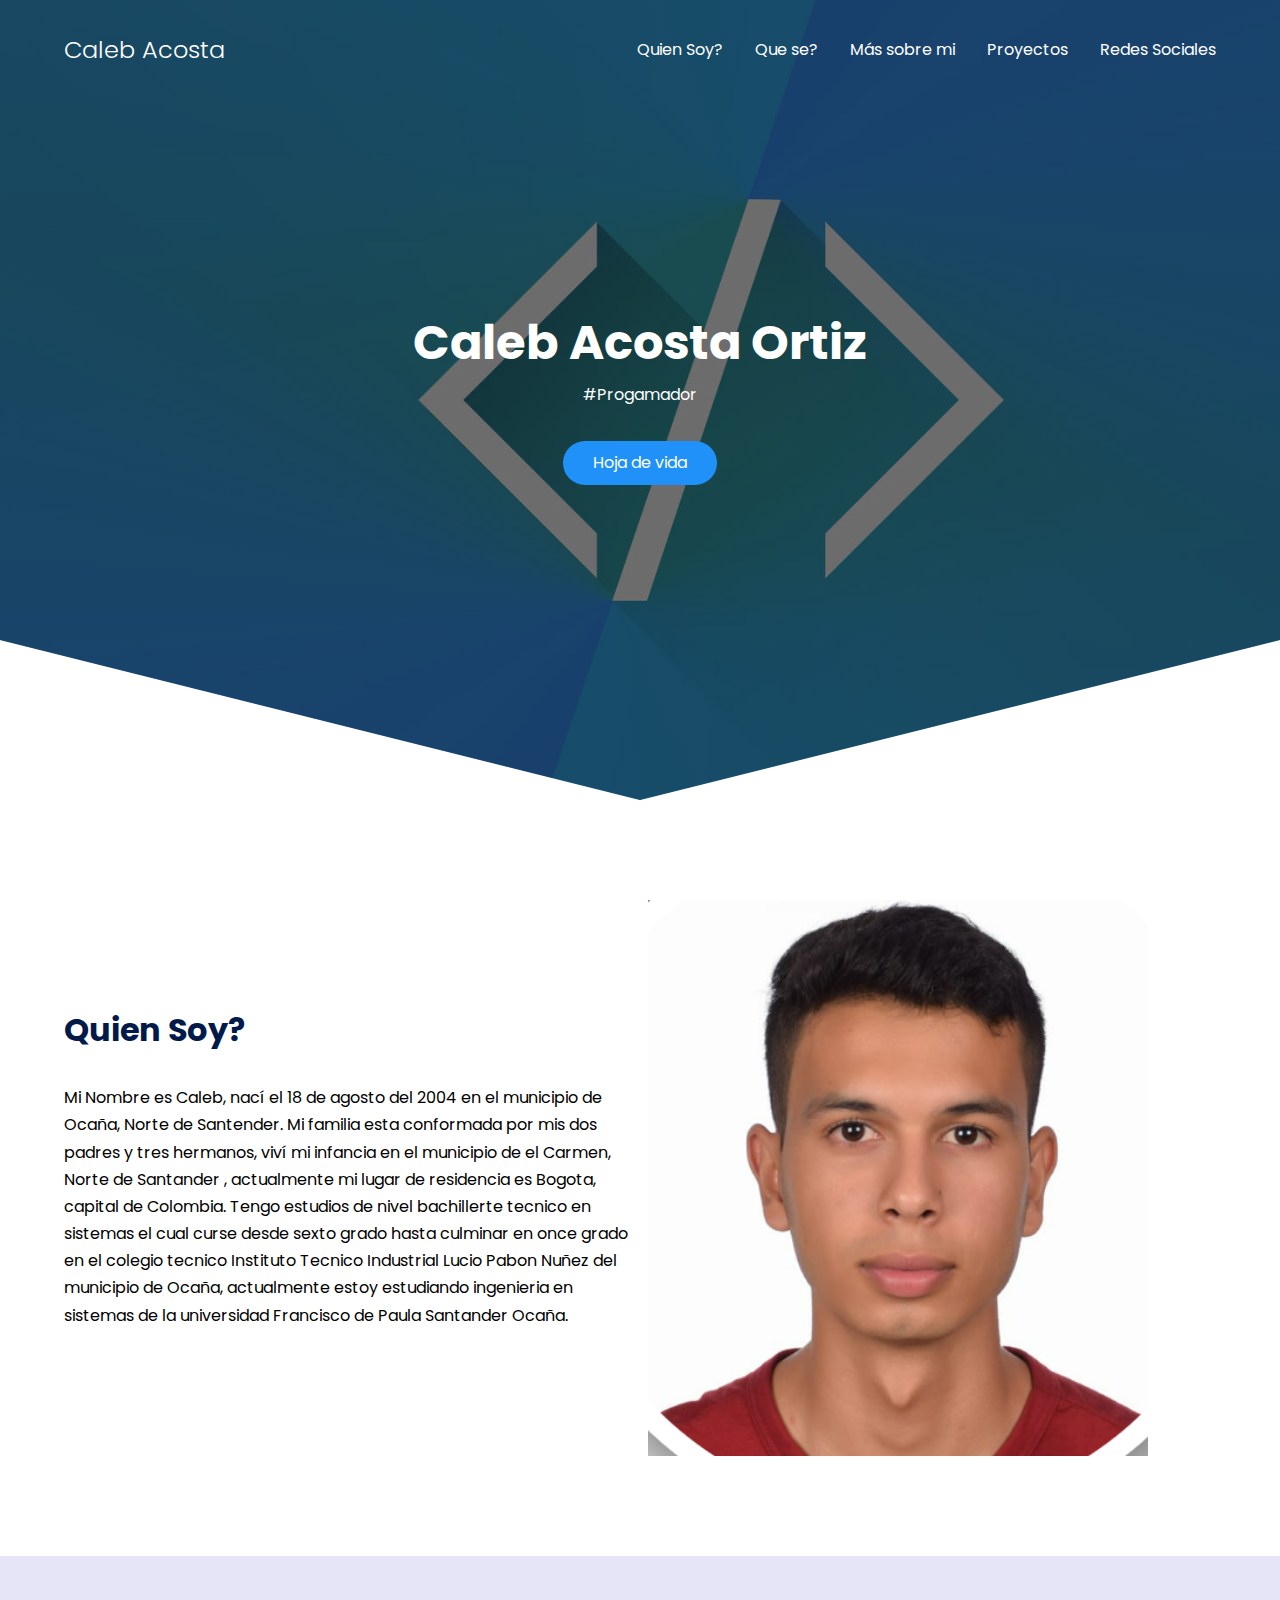
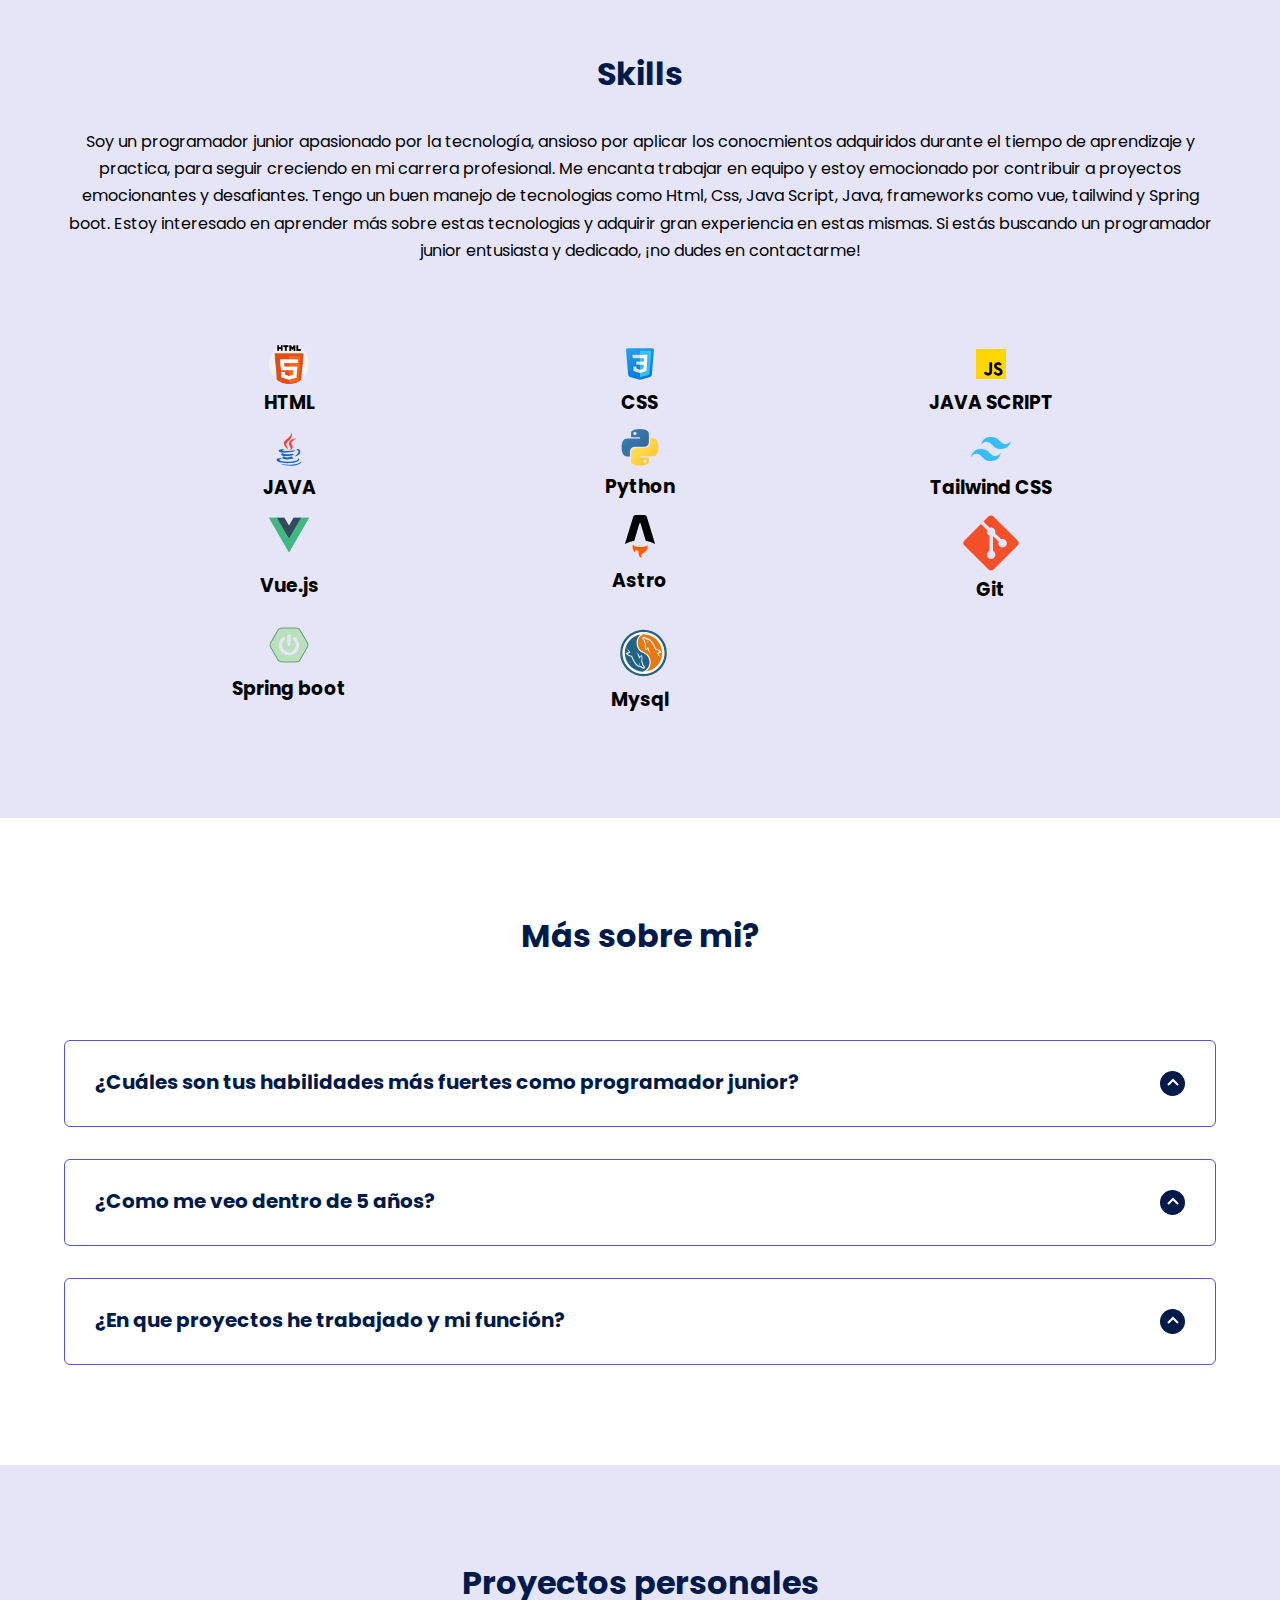
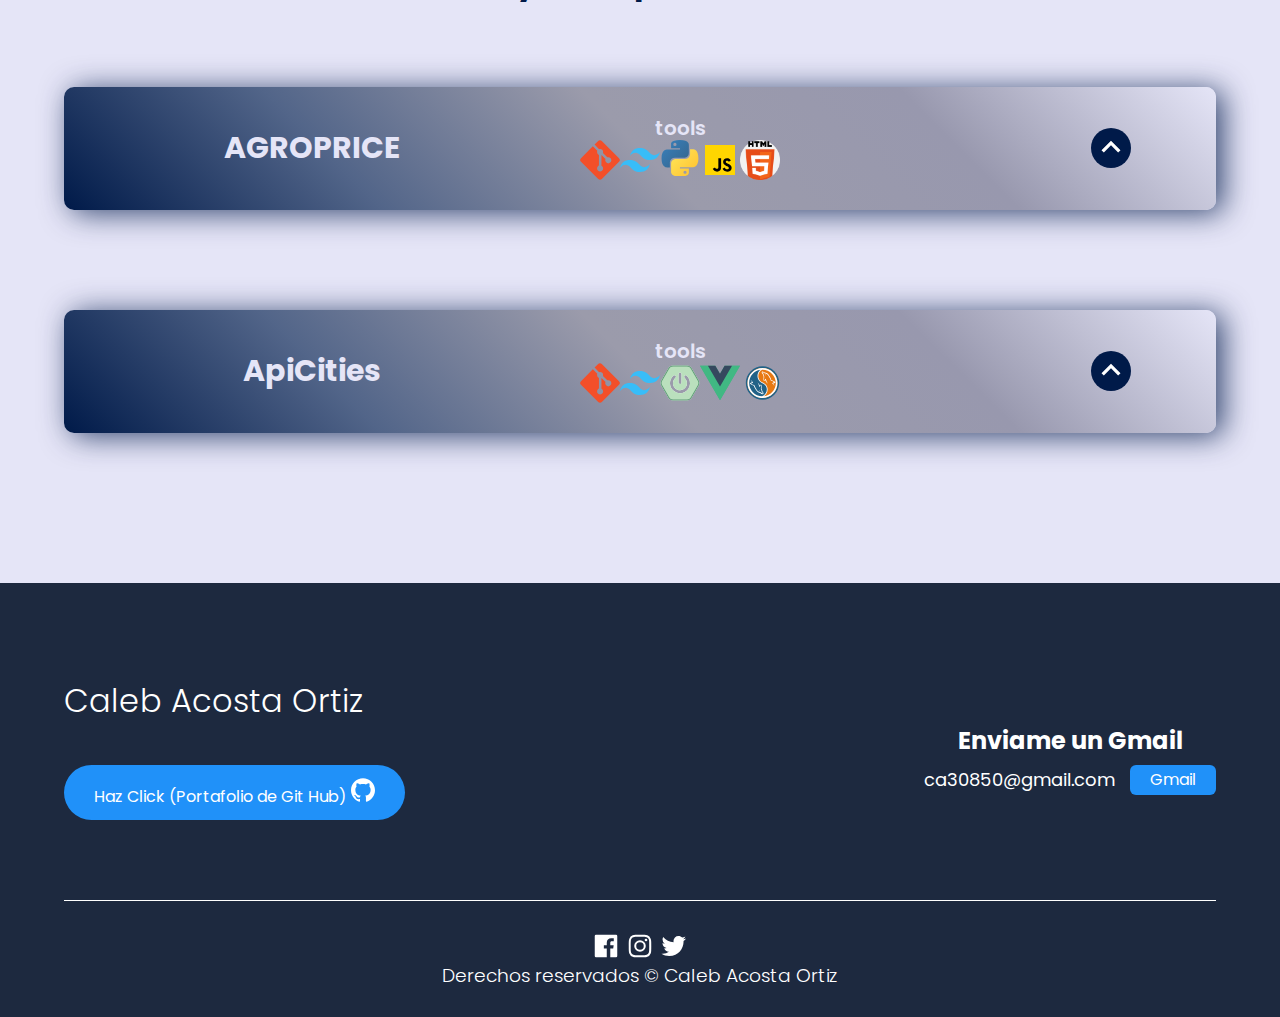
<file: index.html>
<!DOCTYPE html>
<html lang="en">
<head>
    <meta charset="UTF-8">
    <meta http-equiv="X-UA-Compatible" content="IE=edge">
    <meta name="viewport" content="width=device-width, initial-scale=1.0">
    <title>Caleb Acosta</title>
    <link rel="shortcut icon" href="icons/iconDev.ico" type="image/x-icon">
    <link rel="stylesheet" href="css/normalize.css">
    <link rel="stylesheet" href="css/style.css">
    <link rel="stylesheet" href="https://cdn.jsdelivr.net/npm/swiper@11/swiper-bundle.min.css"/>
    <script src="https://code.jquery.com/jquery-3.6.0.min.js"></script>
</head>
<body>

    <header class="person">
        <nav class="nav container">
            <div class="nav_logo">
                <h2 class="nav_title">Caleb Acosta</h2>
            </div>

            <ul class="nav_link nav_link_menu">

                <li class="nav_items">
                    <a href="#yo" class="nav_links">Quien Soy?</a>
                </li>
                <li class="nav_items">
                    <a href="#conocimiento" class="nav_links">Que se?</a>
                </li>
                <li class="nav_items">
                    <a href="#questions" class="nav_links">Más sobre mi</a>
                </li>
                <li class="nav_items">
                    <a href="#proyectos" class="nav_links">Proyectos</a>
                </li>
                <li class="nav_items">
                    <a href="#social_media" class="nav_links">Redes Sociales</a>
                </li>
                <img src="icons/exit.svg" alt="Icon Exit" class="nav_close">
            </ul>
            <div class="nav_menu">
                <img src="icons/menu.svg" alt="Icon Menu" class="nav_img">
            </div>
        </nav>
        <section class="person_container container">
            <h1 class="person_title">Caleb Acosta Ortiz</h1>
            <p class="person_paragraph">#Progamador</p>
            <a href="documents/Hoja de Vida Caleb Acosta.pdf" download="Hoja de Vida Caleb Acosta" class="btn">Hoja de vida</a>


        </section>
    </header>


    <main>

        <section class="options" id="yo" >
            <div class="options_container container">
                <div class="options_texts">
                    <h2 class="subtitle">Quien Soy?</h2>
                    <p class="options_paragraph">Mi Nombre es Caleb, nací el 18 de agosto del 2004 en el municipio de Ocaña, Norte de Santender.
                        Mi familia esta conformada por mis dos padres y tres hermanos, viví mi infancia en el municipio de el Carmen, Norte de Santander
                        , actualmente mi lugar de residencia es Bogota, capital de Colombia. Tengo estudios de nivel bachillerte tecnico en sistemas el cual curse desde sexto
                        grado hasta culminar en once grado en el colegio tecnico Instituto Tecnico Industrial Lucio Pabon Nuñez del municipio de Ocaña, actualmente 
                        estoy estudiando ingenieria en sistemas de la universidad Francisco de Paula Santander Ocaña.
                    </p>
                </div>
                <figure class="options_picture">
                    <img src="imagenes/ca.png" alt="Options" class="options_img">
                </figure>
            </div>
        </section>


        <section class="about" id="conocimiento">
            <div class="container" id="about">
                <h2 class="subtitle">Skills</h2>
                <p class="about_paragraph">Soy un programador junior apasionado por la tecnología, ansioso por aplicar los conocmientos 
                    adquiridos durante el tiempo de aprendizaje y practica, para seguir creciendo en mi carrera profesional. Me encanta trabajar en equipo y estoy emocionado por contribuir a proyectos emocionantes 
                     y desafiantes. Tengo un buen manejo de tecnologias como Html, Css, Java Script, Java, frameworks como vue, tailwind y Spring boot. Estoy interesado en aprender
                      más sobre estas tecnologias y adquirir gran experiencia en estas mismas. Si estás buscando un
                       programador junior entusiasta y dedicado, ¡no dudes en contactarme!</p>
    
                <div class="about_main">
    
                    <article class="about_icons">
                        <img src="icons/html-5.png" alt="Icon" class="about_icon">
                        <h3 class="about_title">HTML</h3>
    
                    </article>
                    <article class="about_icons">
                        <img src="icons/icons8-css.svg" alt="Icon" class="about_icon">
                        <h3 class="about_title">CSS</h3>
    
                    </article>
                    <article class="about_icons">
                        <img src="icons/icons8-js.svg" alt="Icon" class="about_icon">
                        <h3 class="about_title">JAVA SCRIPT</h3>
    
                    </article>
                    <article class="about_icons">
                        <img src="icons/icons8-java.svg" alt="Icon" class="about_icon">
                        <h3 class="about_title">JAVA</h3>
    
                    </article>
                    <article class="about_icons">
                        <svg class="about_icon" xmlns="http://www.w3.org/2000/svg" width="2.301em" height="2.3em" viewBox="0 0 256 255"><defs><linearGradient id="logosPython0" x1="12.959%" x2="79.639%" y1="12.039%" y2="78.201%"><stop offset="0%" stop-color="#387eb8"/><stop offset="100%" stop-color="#366994"/></linearGradient><linearGradient id="logosPython1" x1="19.128%" x2="90.742%" y1="20.579%" y2="88.429%"><stop offset="0%" stop-color="#ffe052"/><stop offset="100%" stop-color="#ffc331"/></linearGradient></defs><path fill="url(#logosPython0)" d="M126.916.072c-64.832 0-60.784 28.115-60.784 28.115l.072 29.128h61.868v8.745H41.631S.145 61.355.145 126.77c0 65.417 36.21 63.097 36.21 63.097h21.61v-30.356s-1.165-36.21 35.632-36.21h61.362s34.475.557 34.475-33.319V33.97S194.67.072 126.916.072M92.802 19.66a11.12 11.12 0 0 1 11.13 11.13a11.12 11.12 0 0 1-11.13 11.13a11.12 11.12 0 0 1-11.13-11.13a11.12 11.12 0 0 1 11.13-11.13"/><path fill="url(#logosPython1)" d="M128.757 254.126c64.832 0 60.784-28.115 60.784-28.115l-.072-29.127H127.6v-8.745h86.441s41.486 4.705 41.486-60.712c0-65.416-36.21-63.096-36.21-63.096h-21.61v30.355s1.165 36.21-35.632 36.21h-61.362s-34.475-.557-34.475 33.32v56.013s-5.235 33.897 62.518 33.897m34.114-19.586a11.12 11.12 0 0 1-11.13-11.13a11.12 11.12 0 0 1 11.13-11.131a11.12 11.12 0 0 1 11.13 11.13a11.12 11.12 0 0 1-11.13 11.13"/></svg>
                        <h3 class="about_title">Python</h3>
    
                    </article>
                    <article class="about_icons">
                        <svg class="about_icon" xmlns="http://www.w3.org/2000/svg" width="2.501em" height="2.501em" viewBox="0 0 128 128"><path fill="#38bdf8" d="M64.004 25.602c-17.067 0-27.73 8.53-32 25.597c6.398-8.531 13.867-11.73 22.398-9.597c4.871 1.214 8.352 4.746 12.207 8.66C72.883 56.629 80.145 64 96.004 64c17.066 0 27.73-8.531 32-25.602q-9.6 12.803-22.399 9.602c-4.87-1.215-8.347-4.746-12.207-8.66c-6.27-6.367-13.53-13.738-29.394-13.738M32.004 64c-17.066 0-27.73 8.531-32 25.602Q9.603 76.799 22.402 80c4.871 1.215 8.352 4.746 12.207 8.66c6.274 6.367 13.536 13.738 29.395 13.738c17.066 0 27.73-8.53 32-25.597q-9.6 12.797-22.399 9.597c-4.87-1.214-8.347-4.746-12.207-8.66C55.128 71.371 47.868 64 32.004 64m0 0"/></svg>
                        <h3 class="about_title">Tailwind CSS</h3>
    
                    </article>
                    <article class="about_icons">
                        <svg class="about_icon" xmlns="http://www.w3.org/2000/svg" width="2.516em" height="2.5em" viewBox="0 0 256 221"><path fill="#41b883" d="M204.8 0H256L128 220.8L0 0h97.92L128 51.2L157.44 0z"/><path fill="#41b883" d="m0 0l128 220.8L256 0h-51.2L128 132.48L50.56 0z"/><path fill="#35495e" d="M50.56 0L128 133.12L204.8 0h-47.36L128 51.2L97.92 0z"/></svg>
                        <h3 class="about_title">Vue.js</h3>
    
                    </article>
                    <article class="about_icons">
                        <svg class="about_icon" xmlns="http://www.w3.org/2000/svg" width="2.7em" height="2.7em" viewBox="0 0 256 366"><path d="M182.022 9.147c2.982 3.702 4.502 8.697 7.543 18.687L256 246.074a276.5 276.5 0 0 0-79.426-26.891L133.318 73.008a5.63 5.63 0 0 0-10.802.017L79.784 219.11A276.5 276.5 0 0 0 0 246.04L66.76 27.783c3.051-9.972 4.577-14.959 7.559-18.654a24.54 24.54 0 0 1 9.946-7.358C88.67 0 93.885 0 104.314 0h47.683c10.443 0 15.664 0 20.074 1.774a24.55 24.55 0 0 1 9.95 7.373"/><path fill="#ff5d01" d="M189.972 256.46c-10.952 9.364-32.812 15.751-57.992 15.751c-30.904 0-56.807-9.621-63.68-22.56c-2.458 7.415-3.009 15.903-3.009 21.324c0 0-1.619 26.623 16.898 45.14c0-9.615 7.795-17.41 17.41-17.41c16.48 0 16.46 14.378 16.446 26.043l-.001 1.041c0 17.705 10.82 32.883 26.21 39.28a35.7 35.7 0 0 1-3.588-15.647c0-16.886 9.913-23.173 21.435-30.48c9.167-5.814 19.353-12.274 26.372-25.232a47.6 47.6 0 0 0 5.742-22.735c0-5.06-.786-9.938-2.243-14.516"/></svg>
                        <h3 class="about_title">Astro</h3>
                        <p class="about_paragraph"></p>
                    </article>
                    <article class="about_icons">
                        <svg xmlns="http://www.w3.org/2000/svg" width="3.5em" height="3.5em" viewBox="0 0 128 128"><path fill="#f34f29" d="M124.737 58.378L69.621 3.264c-3.172-3.174-8.32-3.174-11.497 0L46.68 14.71l14.518 14.518c3.375-1.139 7.243-.375 9.932 2.314c2.703 2.706 3.461 6.607 2.294 9.993l13.992 13.993c3.385-1.167 7.292-.413 9.994 2.295c3.78 3.777 3.78 9.9 0 13.679a9.673 9.673 0 0 1-13.683 0a9.68 9.68 0 0 1-2.105-10.521L68.574 47.933l-.002 34.341a9.7 9.7 0 0 1 2.559 1.828c3.778 3.777 3.778 9.898 0 13.683c-3.779 3.777-9.904 3.777-13.679 0c-3.778-3.784-3.778-9.905 0-13.683a9.7 9.7 0 0 1 3.167-2.11V47.333a9.6 9.6 0 0 1-3.167-2.111c-2.862-2.86-3.551-7.06-2.083-10.576L41.056 20.333L3.264 58.123a8.133 8.133 0 0 0 0 11.5l55.117 55.114c3.174 3.174 8.32 3.174 11.499 0l54.858-54.858a8.135 8.135 0 0 0-.001-11.501"/></svg>
                        <h3 class="about_title">Git</h3>
                        <p class="about_paragraph"></p>
                    </article>
                    <article class="about_icons">
                        <svg xmlns="http://www.w3.org/2000/svg" x="0px" y="0px" width="2.5em" height="2.5em" viewBox="0 0 80 80">
                            <path fill="#fff" d="M77.286,34.511l-13.88-24.04c-1.96-3.39-5.61-5.5-9.53-5.5h-27.76c-3.92,0-7.57,2.11-9.53,5.5 l-13.88,24.04c-1.96,3.39-1.96,7.61,0,11l13.88,24.04c1.96,3.4,5.61,5.5,9.53,5.5h27.76c3.92,0,7.57-2.1,9.53-5.5l13.88-24.04 C79.246,42.121,79.246,37.901,77.286,34.511z M54.876,53.761c-3.58,3.97-8.49,6.31-13.83,6.59c-0.36,0.02-0.71,0.03-1.07,0.03 c-4.95,0-9.66-1.8-13.37-5.14c-8.2-7.38-8.87-20.06-1.48-28.27c0.57-0.63,1.18-1.23,1.83-1.78c1.25-1.08,3.14-0.94,4.23,0.32 c1.08,1.25,0.93,3.15-0.33,4.23c-0.44,0.38-0.87,0.8-1.27,1.25c-5.17,5.74-4.71,14.62,1.04,19.79c2.78,2.51,6.36,3.78,10.11,3.58 c3.74-0.2,7.18-1.84,9.68-4.62c5.17-5.74,4.7-14.62-1.04-19.79c-1.23-1.11-1.33-3.01-0.22-4.24c1.11-1.23,3-1.33,4.24-0.22 C61.596,32.871,62.256,45.551,54.876,53.761z M36.996,38.981v-16.96c0-1.66,1.35-3,3-3c1.66,0,3,1.34,3,3v16.96c0,1.65-1.34,3-3,3 c-0.82,0-1.58-0.34-2.12-0.88C37.336,40.561,36.996,39.801,36.996,38.981z M52.116,128.721l-6.2-10.5 c-0.56-0.95-1.35-1.73-2.27-2.27l-0.16-0.28h-0.34c-0.87-0.42-1.84-0.65-2.83-0.65h-12.63c-1,0-1.96,0.23-2.83,0.65h-0.44 l-0.22,0.37c-0.85,0.54-1.58,1.28-2.11,2.18l-6.2,10.5c-0.57,0.97-0.87,2.04-0.9,3.12l-0.1,0.18l0.1,0.18 c0.03,1.08,0.33,2.15,0.9,3.12l6.2,10.5c0.53,0.9,1.26,1.64,2.12,2.18l0.21,0.36h0.42c0.88,0.43,1.84,0.66,2.85,0.66h12.63 c1,0,1.97-0.23,2.85-0.66h0.32l0.15-0.26c0.93-0.55,1.72-1.32,2.28-2.28l6.2-10.5c0.6-1.02,0.9-2.16,0.9-3.3 S52.716,129.741,52.116,128.721z M29.676,137.091c2.66,2.4,6.78,2.18,9.17-0.48c2.4-2.66,2.18-6.78-0.48-9.17 c-0.62-0.56-0.67-1.51-0.11-2.12c0.55-0.62,1.5-0.67,2.12-0.11c3.89,3.5,4.2,9.52,0.7,13.41c-1.87,2.08-4.46,3.14-7.06,3.14 c-2.27,0-4.54-0.81-6.35-2.44c-3.89-3.5-4.21-9.52-0.7-13.41c0.27-0.3,0.56-0.59,0.86-0.85c0.63-0.54,1.58-0.46,2.12,0.16 c0.54,0.63,0.47,1.58-0.16,2.12c-0.21,0.18-0.41,0.37-0.6,0.58C26.796,130.581,27.016,134.701,29.676,137.091z M32.516,130.521v-7 c0-0.83,0.68-1.5,1.5-1.5c0.83,0,1.5,0.67,1.5,1.5v7c0,0.83-0.67,1.5-1.5,1.5C33.196,132.021,32.516,131.351,32.516,130.521z M47.146,197.481c-0.07-0.77-0.3-1.52-0.7-2.21l-4.33-7.5c-0.4-0.7-0.94-1.28-1.58-1.73l-0.3-0.52h-0.6 c-0.71-0.33-1.48-0.5-2.28-0.5h-8.66c-0.8,0-1.57,0.17-2.28,0.5h-0.6l-0.3,0.52c-0.64,0.45-1.18,1.03-1.58,1.73l-4.33,7.5 c-0.4,0.69-0.63,1.44-0.7,2.21l-0.3,0.52l0.29,0.51c0.07,0.78,0.3,1.56,0.71,2.26l4.33,7.5c0.41,0.71,0.97,1.31,1.62,1.76 l0.26,0.45h0.51c0.73,0.35,1.54,0.54,2.37,0.54h8.66c0.83,0,1.64-0.19,2.37-0.54h0.51l0.26-0.45c0.65-0.45,1.21-1.05,1.62-1.76 l4.33-7.5c0.41-0.7,0.64-1.48,0.71-2.26l0.29-0.51L47.146,197.481z M30.056,201.531c1.82,1.63,4.63,1.49,6.26-0.33 c1.64-1.82,1.49-4.62-0.33-6.26c-0.46-0.42-0.49-1.13-0.08-1.59c0.42-0.46,1.13-0.5,1.59-0.08c2.74,2.46,2.96,6.7,0.5,9.44 c-1.2,1.32-2.84,2.11-4.62,2.2c-0.12,0.01-0.24,0.01-0.36,0.01c-1.65,0-3.23-0.6-4.46-1.72c-1.33-1.19-2.11-2.83-2.21-4.61 c-0.09-1.79,0.52-3.5,1.71-4.83c0.19-0.21,0.39-0.41,0.61-0.59c0.47-0.41,1.18-0.35,1.59,0.12c0.4,0.47,0.35,1.18-0.12,1.58 c-0.15,0.13-0.28,0.26-0.41,0.4c-0.79,0.88-1.19,2.01-1.13,3.2C28.656,199.651,29.176,200.741,30.056,201.531z M31.896,197.871 v-5.73c0-0.62,0.51-1.12,1.13-1.12s1.12,0.5,1.12,1.12v5.73c0,0.62-0.5,1.13-1.12,1.13S31.896,198.491,31.896,197.871z M39.656,241.651c-0.05-0.49-0.21-0.97-0.47-1.41l-2.05-3.49c-0.26-0.43-0.6-0.8-1.01-1.08l-0.18-0.3h-0.34 c-0.46-0.23-0.97-0.35-1.49-0.35h-4.22c-0.52,0-1.03,0.12-1.49,0.35h-0.26l-0.13,0.22c-0.46,0.28-0.85,0.68-1.13,1.16l-2.06,3.49 c-0.29,0.49-0.45,1.02-0.48,1.57l-0.11,0.19l0.11,0.19c0.02,0.56,0.18,1.11,0.48,1.61l2.06,3.49c0.29,0.49,0.69,0.9,1.17,1.19 l0.09,0.15h0.18c0.48,0.26,1.02,0.39,1.57,0.39h4.22c0.56,0,1.1-0.14,1.58-0.39h0.25l0.14-0.23c0.42-0.28,0.78-0.66,1.05-1.11 l2.05-3.49c0.27-0.45,0.43-0.95,0.47-1.46l0.2-0.34L39.656,241.651z M30.386,243.911c0.48,0.44,1.08,0.66,1.74,0.62 c0.64-0.03,1.24-0.32,1.67-0.8c0.43-0.47,0.65-1.09,0.62-1.74c-0.04-0.64-0.32-1.23-0.8-1.67c-0.25-0.22-0.27-0.6-0.04-0.84 c0.22-0.25,0.6-0.27,0.84-0.05c0.72,0.65,1.14,1.53,1.19,2.5c0.06,0.96-0.27,1.89-0.92,2.61c-0.64,0.72-1.53,1.14-2.5,1.19h-0.19 c-0.89,0-1.75-0.32-2.41-0.92c-0.72-0.65-1.15-1.54-1.2-2.5c-0.05-0.97,0.28-1.89,0.93-2.61c0.1-0.11,0.21-0.22,0.32-0.32 c0.25-0.22,0.63-0.19,0.85,0.06c0.22,0.25,0.19,0.63-0.06,0.84c-0.08,0.07-0.15,0.14-0.22,0.22c-0.43,0.48-0.65,1.1-0.62,1.74 C29.626,242.891,29.906,243.481,30.386,243.911z M31.396,242.021v-2.95c0-0.33,0.27-0.6,0.6-0.6c0.34,0,0.6,0.27,0.6,0.6v2.95 c0,0.33-0.26,0.6-0.6,0.6C31.666,242.621,31.396,242.351,31.396,242.021z"></path><path fill="#bae0bd" d="M76.416,35.011l-13.88-24.04c-1.78-3.09-5.09-5-8.66-5h-27.76c-3.57,0-6.88,1.91-8.66,5 l-13.88,24.04c-1.79,3.1-1.79,6.91,0,10l13.88,24.04c1.78,3.1,5.09,5,8.66,5h27.76c3.57,0,6.88-1.9,8.66-5l13.88-24.04 C78.206,41.921,78.206,38.111,76.416,35.011z M54.876,53.761c-3.58,3.97-8.49,6.31-13.83,6.59c-0.36,0.02-0.71,0.03-1.07,0.03 c-4.95,0-9.66-1.8-13.37-5.14c-8.2-7.38-8.87-20.06-1.48-28.27c0.57-0.63,1.18-1.23,1.83-1.78c1.25-1.08,3.14-0.94,4.23,0.32 c1.08,1.25,0.93,3.15-0.33,4.23c-0.44,0.38-0.87,0.8-1.27,1.25c-5.17,5.74-4.71,14.62,1.04,19.79c2.78,2.51,6.36,3.78,10.11,3.58 c3.74-0.2,7.18-1.84,9.68-4.62c5.17-5.74,4.7-14.62-1.04-19.79c-1.23-1.11-1.33-3.01-0.22-4.24c1.11-1.23,3-1.33,4.24-0.22 C61.596,32.871,62.256,45.551,54.876,53.761z M42.996,22.021v16.96c0,1.65-1.34,3-3,3c-0.82,0-1.58-0.34-2.12-0.88 c-0.54-0.54-0.88-1.3-0.88-2.12v-16.96c0-1.66,1.35-3,3-3C41.656,19.021,42.996,20.361,42.996,22.021z"></path><path fill="#5e9c76" d="M77.286,34.511l-13.88-24.04c-1.96-3.39-5.61-5.5-9.53-5.5h-27.76c-3.92,0-7.57,2.11-9.53,5.5 l-13.88,24.04c-1.96,3.39-1.96,7.61,0,11l13.88,24.04c1.96,3.4,5.61,5.5,9.53,5.5h27.76c3.92,0,7.57-2.1,9.53-5.5l13.88-24.04 C79.246,42.121,79.246,37.901,77.286,34.511z M53.876,73.051h-27.76c-3.21,0-6.19-1.72-7.8-4.5l-13.88-24.04 c-1.6-2.77-1.6-6.22,0-9l13.88-24.04c1.61-2.78,4.59-4.5,7.8-4.5h27.76c3.21,0,6.19,1.72,7.8,4.5l13.88,24.04 c1.6,2.78,1.6,6.23,0,9l-13.88,24.04C60.066,71.331,57.086,73.051,53.876,73.051z"></path>
                            </svg>
                        <h3 class="about_title">Spring boot</h3>
                        <p class="about_paragraph"></p>
                    </article>
                    <article class="about_icons">
                        <svg xmlns="http://www.w3.org/2000/svg" x="0px" y="0px" width="3.5em" height="3.5em" viewBox="0 0 80 80">
                            <svg xmlns="http://www.w3.org/2000/svg" x="0px" y="0px" width="90" height="80" viewBox="0 0 48 48">
                                <circle cx="24" cy="24" r="20" fill="#216287"></circle><circle cx="24" cy="24" r="18" fill="#e87912"></circle><path fill="#216287" d="M29.69,31.95c0,4.35-3.09,7.98-7.19,8.82l-0.55,0.1C13.53,39.87,7,32.7,7,24c0-9.39,7.61-17,17-17 c0.17,0,0.35,0,0.52,0.01c-3.5,1.23-6.02,4.56-6.02,8.49c0,1.49,0.36,2.9,1.01,4.14c0.86,1.66,2.3,2.94,3.97,3.78l1.22,0.61 c1.67,0.84,3.12,2.12,3.98,3.78C29.32,29.05,29.69,30.46,29.69,31.95z"></path><path fill="#fff" d="M24,6C14.059,6,6,14.059,6,24c0,8.671,6.132,15.906,14.295,17.614l0.012,0.063l0.159-0.029 C21.609,41.876,22.79,42,24,42c9.941,0,18-8.059,18-18C42,14.059,33.941,6,24,6z M8,24c0-7.935,5.813-14.521,13.4-15.769 C19.309,9.994,18,12.626,18,15.5c0,1.519,0.367,3.029,1.062,4.368c0.865,1.668,2.316,3.051,4.197,3.996l1.219,0.613 c1.691,0.852,2.991,2.084,3.759,3.564c0.63,1.214,0.949,2.528,0.949,3.907c0,3.645-2.35,6.857-5.711,8.024 C14.897,39.693,8,32.645,8,24z M25.905,39.876c2.599-1.721,4.281-4.668,4.281-7.927c0-1.52-0.367-3.029-1.062-4.368 c-0.865-1.668-2.316-3.051-4.197-3.996l-1.219-0.613c-1.692-0.852-2.991-2.083-3.759-3.564C19.319,18.193,19,16.879,19,15.5 c0-3.173,1.781-6.017,4.464-7.473C23.643,8.021,23.819,8,24,8c8.822,0,16,7.178,16,16C40,32.177,33.831,38.93,25.905,39.876z"></path><path fill="#fff" d="M38.458,27.528c-0.776-0.927-2.018-1.829-2.809-3.135c-0.111-0.184-0.053-0.407,0.135-0.507 C36.799,23.342,36.978,23.441,38,23c-1-1-2.037-1.36-3.681-1.774c-0.322-0.067-0.507-0.337-0.561-0.634 c-0.088-0.323-0.275-0.87-0.471-1.307c-1.421-2.871-3.192-6.625-6.786-6.907c-0.237-0.003-0.463-0.099-0.62-0.257 c-0.453-0.432-1.087-0.967-1.67-1.055c-0.115,0.011-0.057-0.028-0.146,0.054c-0.233,0.273-0.186,0.283-0.026,0.63 c0.216,0.369,0.628,0.791,1.033,1.208c0.411,0.531,0.126,1.308,0.396,1.904c0.111,0.423,0.344,0.923,0.603,1.229 c0.125,0.161,0.163,0.365,0.124,0.55c-0.288,1.377-0.491,2.862-0.212,4.241c0.006,0.147,0.15,0.202,0.256,0.149 c0.033-0.026,0.032-0.008,0.16-0.233C26.556,20.448,27.675,18.307,28,19c0.473,1.538,1.13,4.53,2.522,5.455 c0.059,0.025,0.013,0.122-0.045,0.089c-1.454-0.751-2.631-2.682-2.978-3.984c-0.27,0.023-0.512,0.242-0.648,0.493 c-0.205,0.719-1.26,0.756-1.449-0.013c-0.076-0.298-0.138-0.6-0.167-0.905c-0.111-1.11-0.041-2.753,0.211-3.582 c-0.704-0.76-1.098-2.227-1.005-2.995c-0.413-0.418-0.847-0.829-1.17-1.344c-0.608-0.774-0.076-2.132,0.967-2.083 c0.924,0.077,1.672,0.707,2.33,1.301c0.729-0.065,2.173,0.444,2.982,0.991c1.834,1.191,2.799,3.236,3.847,5.078 c0.409,0.836,1.142,2.25,1.123,2.924c1.866,0.578,3.975,1.277,5.039,3.046c0.019,0.035,0.001,0.08-0.038,0.091 c0,0-2.9,0.91-2.9,0.91l1.921,3C38.575,27.522,38.495,27.584,38.458,27.528L38.458,27.528z"></path><path fill="#fff" d="M27.046,13.688l0.833,1.189C27.879,14.878,28.83,13.53,27.046,13.688z"></path><g><path fill="#fff" d="M9.762,20.071c0.776,0.927,2.018,1.829,2.809,3.135c0.111,0.184,0.053,0.407-0.135,0.507 c-1.015,0.543-1.193,0.444-2.215,0.886c1,1,2.037,1.36,3.681,1.774c0.322,0.067,0.507,0.337,0.561,0.634 c0.088,0.323,0.275,0.87,0.471,1.307c1.421,2.871,3.192,6.625,6.786,6.907c0.237,0.003,0.463,0.099,0.62,0.257 c0.453,0.432,1.087,0.967,1.67,1.055c0.115-0.011,0.057,0.028,0.146-0.054c0.233-0.273,0.186-0.283,0.026-0.63 c-0.216-0.369-0.628-0.791-1.033-1.208c-0.411-0.531-0.126-1.308-0.396-1.904c-0.111-0.423-0.344-0.923-0.603-1.229 c-0.125-0.161-0.163-0.365-0.124-0.55c0.288-1.377,0.491-2.862,0.212-4.241c-0.006-0.147-0.15-0.202-0.256-0.149 c-0.033,0.026-0.032,0.008-0.16,0.233c-0.158,0.348-1.277,2.49-1.602,1.796c-0.473-1.538-1.13-4.53-2.522-5.455 c-0.059-0.025-0.013-0.122,0.045-0.089c1.454,0.751,2.631,2.682,2.978,3.984c0.27-0.023,0.512-0.242,0.648-0.493 c0.205-0.719,1.26-0.756,1.449,0.013c0.076,0.298,0.138,0.6,0.167,0.905c0.111,1.11,0.041,2.753-0.211,3.582 c0.704,0.76,1.098,2.227,1.005,2.995c0.413,0.418,0.847,0.829,1.17,1.344c0.608,0.774,0.076,2.132-0.967,2.083 c-0.924-0.077-1.672-0.707-2.33-1.301c-0.729,0.065-2.173-0.444-2.982-0.991c-1.834-1.191-2.799-3.236-3.847-5.078 c-0.409-0.836-1.142-2.25-1.123-2.924c-1.866-0.578-3.975-1.277-5.039-3.046c-0.019-0.035-0.001-0.08,0.038-0.091 c0,0,2.9-0.91,2.9-0.91l-1.921-3C9.645,20.077,9.725,20.016,9.762,20.071L9.762,20.071z"></path><path fill="#fff" d="M21.174,33.911l-0.833-1.189C20.342,32.722,19.39,34.07,21.174,33.911z"></path></g>
                             </svg>
                        </svg>
                        <h3 class="about_title">Mysql</h3>
                        <p class="about_paragraph"></p>
                    </article>
                </div>
            </div>
        </section>

        


        <section class="questions" id="questions">
            <div class="container">
                <h2 class="subtitle">Más sobre mi?</h2>
                <p class="questions_paragraph"></p>

                <section class="questions_container">
                    <article class="questions_padding">
                        <div class="questions_answer">
                            <h3 class="questions_title">¿Cuáles son tus habilidades más fuertes como programador junior?
                                <span class="questions_arrow">
                                    <img src="icons/arrow.svg" class="questions_img" alt="icon ">
                                </span>
                            </h3>

                            <p class="questions_show">Como programador junior, mis habilidades más fuertes incluyen conocimientos
                                 en tecnologias como Html, Css, Java Script, Java, etc. También tengo experiencia en resolución de
                                  problemas y lógica, soy capaz de trabajar en equipo y comunicarme efectivamente con otros miembros 
                                  del equipo.</p>
                        </div>
                    </article>

                    <article class="questions_padding">
                        <div class="questions_answer">
                            <h3 class="questions_title">¿Como me veo dentro de 5 años?
                                <span class="questions_arrow">
                                    <img src="icons/arrow.svg" class="questions_img" alt="icon ">
                                </span>
                            </h3>

                            <p class="questions_show"> dentro de 5 años me veo como un programador senior con habilidades avanzadas 
                                en mi campo. Habiendo trabajado en proyectos desafiantes y  aprendido mucho en el camino.
                                 También espero haber contribuido significativamente al éxito de la empresa y haberme convertido en 
                                 un miembro valioso del equipo.</p>
                        </div>
                    </article>

                    <article class="questions_padding">
                        <div class="questions_answer">
                            <h3 class="questions_title">¿En que proyectos he trabajado y mi función?
                                <span class="questions_arrow">
                                    <img src="icons/arrow.svg" class="questions_img" alt="icon ">
                                </span>
                            </h3>

                            <p class="questions_show">En mi experiencia, trabajar en proyectos personales me ha permitido
                                 aplicar los conocimientos que he adquirido en la universidad, cursos online y Autodidacticamente, también agracias a estos proyectos 
                                he aprendido nuevas habilidades y tecnologías.
                                <br>
                                En estos proyectos me he encargado desde el levantamiento de requerimientos como el diseño de las bases de datos
                                hasta la parte front web como el diseño UI/UX.
                            </p>
                        </div>
                    </article>
                </section>
            </div>
        </section>
        <section class="questions_offer accordion-list" >
            <h2 class="subtitle">Proyectos personales</h2>
            
            <div class="card_project " id="proyectos">
                <div class="info_project">
                    <div id="head_project" style="display: flex; width:100%; align-items: center;">
                        <h6 class="title" style="width: 50%;">AGROPRICE</h6>
                        <div style="display: flex; flex-direction: column; padding-left:50px;  height: 100%;">
                            <p class="title" style="font-size: 20px; font-weight: 600;">tools</p>
                            <div style="display: flex;  height: 100%;">
                                <svg class="about_icon" xmlns="http://www.w3.org/2000/svg" width="2.5em" height="2.5em" viewBox="0 0 128 128"><path fill="#f34f29" d="M124.737 58.378L69.621 3.264c-3.172-3.174-8.32-3.174-11.497 0L46.68 14.71l14.518 14.518c3.375-1.139 7.243-.375 9.932 2.314c2.703 2.706 3.461 6.607 2.294 9.993l13.992 13.993c3.385-1.167 7.292-.413 9.994 2.295c3.78 3.777 3.78 9.9 0 13.679a9.673 9.673 0 0 1-13.683 0a9.68 9.68 0 0 1-2.105-10.521L68.574 47.933l-.002 34.341a9.7 9.7 0 0 1 2.559 1.828c3.778 3.777 3.778 9.898 0 13.683c-3.779 3.777-9.904 3.777-13.679 0c-3.778-3.784-3.778-9.905 0-13.683a9.7 9.7 0 0 1 3.167-2.11V47.333a9.6 9.6 0 0 1-3.167-2.111c-2.862-2.86-3.551-7.06-2.083-10.576L41.056 20.333L3.264 58.123a8.133 8.133 0 0 0 0 11.5l55.117 55.114c3.174 3.174 8.32 3.174 11.499 0l54.858-54.858a8.135 8.135 0 0 0-.001-11.501"/></svg>
                                <svg class="about_icon" xmlns="http://www.w3.org/2000/svg" width="2.501em" height="2.501em" viewBox="0 0 128 128"><path fill="#38bdf8" d="M64.004 25.602c-17.067 0-27.73 8.53-32 25.597c6.398-8.531 13.867-11.73 22.398-9.597c4.871 1.214 8.352 4.746 12.207 8.66C72.883 56.629 80.145 64 96.004 64c17.066 0 27.73-8.531 32-25.602q-9.6 12.803-22.399 9.602c-4.87-1.215-8.347-4.746-12.207-8.66c-6.27-6.367-13.53-13.738-29.394-13.738M32.004 64c-17.066 0-27.73 8.531-32 25.602Q9.603 76.799 22.402 80c4.871 1.215 8.352 4.746 12.207 8.66c6.274 6.367 13.536 13.738 29.395 13.738c17.066 0 27.73-8.53 32-25.597q-9.6 12.797-22.399 9.597c-4.87-1.214-8.347-4.746-12.207-8.66C55.128 71.371 47.868 64 32.004 64m0 0"/></svg>
                                <svg class="about_icon" xmlns="http://www.w3.org/2000/svg" width="2.301em" height="2.3em" viewBox="0 0 256 255"><defs><linearGradient id="logosPython0" x1="12.959%" x2="79.639%" y1="12.039%" y2="78.201%"><stop offset="0%" stop-color="#387eb8"/><stop offset="100%" stop-color="#366994"/></linearGradient><linearGradient id="logosPython1" x1="19.128%" x2="90.742%" y1="20.579%" y2="88.429%"><stop offset="0%" stop-color="#ffe052"/><stop offset="100%" stop-color="#ffc331"/></linearGradient></defs><path fill="url(#logosPython0)" d="M126.916.072c-64.832 0-60.784 28.115-60.784 28.115l.072 29.128h61.868v8.745H41.631S.145 61.355.145 126.77c0 65.417 36.21 63.097 36.21 63.097h21.61v-30.356s-1.165-36.21 35.632-36.21h61.362s34.475.557 34.475-33.319V33.97S194.67.072 126.916.072M92.802 19.66a11.12 11.12 0 0 1 11.13 11.13a11.12 11.12 0 0 1-11.13 11.13a11.12 11.12 0 0 1-11.13-11.13a11.12 11.12 0 0 1 11.13-11.13"/><path fill="url(#logosPython1)" d="M128.757 254.126c64.832 0 60.784-28.115 60.784-28.115l-.072-29.127H127.6v-8.745h86.441s41.486 4.705 41.486-60.712c0-65.416-36.21-63.096-36.21-63.096h-21.61v30.355s1.165 36.21-35.632 36.21h-61.362s-34.475-.557-34.475 33.32v56.013s-5.235 33.897 62.518 33.897m34.114-19.586a11.12 11.12 0 0 1-11.13-11.13a11.12 11.12 0 0 1 11.13-11.131a11.12 11.12 0 0 1 11.13 11.13a11.12 11.12 0 0 1-11.13 11.13"/></svg>
                                <img src="icons/icons8-js.svg" alt="Icon" class="about_icon">
                                <img src="icons/html-5.png" alt="Icon" class="about_icon" >
                            </div>
                        </div>
                        <div id="iconProject" style="margin-left: 30%; background-color: #001a49; border-radius:100%;">
                            <img src="icons/arrow.svg" class="questions_img" alt="icon" style="height:2.5em; ">
                        </div>
                    </div>
                    <div class="body_project " >
                        <p>
                            creación de una diseño y desarrollo de una aplicación web, la cual tenia ciertas funcionalidades entre las cuales se destaca poder visualisar unos productos
                             y sus precios esta información es extraida automaticamente con web scraping de la pagina oficial de la central
                              de abastos de bogota, es extraido el boletin tipo pdf con un request que el cual es activado con un cron job 
                              cada 24 horas asi asegurando que la información obtenida es actualizada, este pdf es convertido a texto plano 
                              con ayuda de pdf2 una libreria de python, luego se envia la información al frontend por medio de peticciones
                              http asi mismo la información que era estraida diariamente es guardada en un archivo json para enviar esta 
                              información al front y poder generar las graficas para visualizar la flutaciónes de los precios, tambien se 
                              codifico un script para enviar correos a los usuarios automáticamente cuando un producto llegara a un preció 
                              que ellos hubieran indicado anteriormente por ultimo para el frontend utilice js, htmt y tailwind, js para realizar la peticiones http (get y post) y graficar la información de los precios de los productos
                              <br>
                              <br>
                              <b>Repositorios del proyecto</b>
                              <br>
                              <a class="btn" href="https://github.com/smyleface18/AGPRICE_BASE">Pagina web</a>
                              <a class="btn" href="https://github.com/smyleface18/api-agroprice-deploy-vercel">Api</a>
                        </p>

                        <div class="box_container">
                            <div class="swiper">
        
                                <div class="swiper-wrapper">
        
                                  <div class="swiper-slide box">
                                    <img src="imagenes/logo_agroprice_bg-blanco (4).png" alt="">
                                  </div>
                                  <div class="swiper-slide box">
                                    <img src="imagenes/Captura de pantalla 2024-05-28 104626.png" alt="">
                                  </div>
                                  <div class="swiper-slide box">
                                    <img src="imagenes/Captura de pantalla 2024-06-10 153406.png" alt="">
                                  </div>
                                  <div class="swiper-slide box">
                                    <img src="imagenes/proyecto_card.png" alt="">
                                  </div>
                                </div>
        
                                <div class="swiper-pagination"></div>
                              
        
                                <div class="swiper-scrollbar"></div>
                              </div>
                        </div>
                    </div>
                   
                </div>
            </div>




            <div class="card_project " id="proyectos">
                <div class="info_project">
                    <div id="head_project" style="display: flex; width:100%; align-items: center;">
                        <h6 class="title" style="width: 50%;">ApiCities</h6>
                        <div style="display: flex; flex-direction: column; padding-left:50px;  height: 100%;">
                            <p class="title" style="font-size: 20px; font-weight: 600;">tools</p>
                            <div style="display: flex; ">
                                <svg class="about_icon" xmlns="http://www.w3.org/2000/svg" width="2.5em" height="2.5em" viewBox="0 0 128 128"><path fill="#f34f29" d="M124.737 58.378L69.621 3.264c-3.172-3.174-8.32-3.174-11.497 0L46.68 14.71l14.518 14.518c3.375-1.139 7.243-.375 9.932 2.314c2.703 2.706 3.461 6.607 2.294 9.993l13.992 13.993c3.385-1.167 7.292-.413 9.994 2.295c3.78 3.777 3.78 9.9 0 13.679a9.673 9.673 0 0 1-13.683 0a9.68 9.68 0 0 1-2.105-10.521L68.574 47.933l-.002 34.341a9.7 9.7 0 0 1 2.559 1.828c3.778 3.777 3.778 9.898 0 13.683c-3.779 3.777-9.904 3.777-13.679 0c-3.778-3.784-3.778-9.905 0-13.683a9.7 9.7 0 0 1 3.167-2.11V47.333a9.6 9.6 0 0 1-3.167-2.111c-2.862-2.86-3.551-7.06-2.083-10.576L41.056 20.333L3.264 58.123a8.133 8.133 0 0 0 0 11.5l55.117 55.114c3.174 3.174 8.32 3.174 11.499 0l54.858-54.858a8.135 8.135 0 0 0-.001-11.501"/></svg>
                                <svg class="about_icon" xmlns="http://www.w3.org/2000/svg" width="2.501em" height="2.501em" viewBox="0 0 128 128"><path fill="#38bdf8" d="M64.004 25.602c-17.067 0-27.73 8.53-32 25.597c6.398-8.531 13.867-11.73 22.398-9.597c4.871 1.214 8.352 4.746 12.207 8.66C72.883 56.629 80.145 64 96.004 64c17.066 0 27.73-8.531 32-25.602q-9.6 12.803-22.399 9.602c-4.87-1.215-8.347-4.746-12.207-8.66c-6.27-6.367-13.53-13.738-29.394-13.738M32.004 64c-17.066 0-27.73 8.531-32 25.602Q9.603 76.799 22.402 80c4.871 1.215 8.352 4.746 12.207 8.66c6.274 6.367 13.536 13.738 29.395 13.738c17.066 0 27.73-8.53 32-25.597q-9.6 12.797-22.399 9.597c-4.87-1.214-8.347-4.746-12.207-8.66C55.128 71.371 47.868 64 32.004 64m0 0"/></svg>
                                <svg xmlns="http://www.w3.org/2000/svg" x="0px" y="0px" width="2.5em" height="2.5em" viewBox="0 0 80 80">
                                    <path fill="#fff" d="M77.286,34.511l-13.88-24.04c-1.96-3.39-5.61-5.5-9.53-5.5h-27.76c-3.92,0-7.57,2.11-9.53,5.5 l-13.88,24.04c-1.96,3.39-1.96,7.61,0,11l13.88,24.04c1.96,3.4,5.61,5.5,9.53,5.5h27.76c3.92,0,7.57-2.1,9.53-5.5l13.88-24.04 C79.246,42.121,79.246,37.901,77.286,34.511z M54.876,53.761c-3.58,3.97-8.49,6.31-13.83,6.59c-0.36,0.02-0.71,0.03-1.07,0.03 c-4.95,0-9.66-1.8-13.37-5.14c-8.2-7.38-8.87-20.06-1.48-28.27c0.57-0.63,1.18-1.23,1.83-1.78c1.25-1.08,3.14-0.94,4.23,0.32 c1.08,1.25,0.93,3.15-0.33,4.23c-0.44,0.38-0.87,0.8-1.27,1.25c-5.17,5.74-4.71,14.62,1.04,19.79c2.78,2.51,6.36,3.78,10.11,3.58 c3.74-0.2,7.18-1.84,9.68-4.62c5.17-5.74,4.7-14.62-1.04-19.79c-1.23-1.11-1.33-3.01-0.22-4.24c1.11-1.23,3-1.33,4.24-0.22 C61.596,32.871,62.256,45.551,54.876,53.761z M36.996,38.981v-16.96c0-1.66,1.35-3,3-3c1.66,0,3,1.34,3,3v16.96c0,1.65-1.34,3-3,3 c-0.82,0-1.58-0.34-2.12-0.88C37.336,40.561,36.996,39.801,36.996,38.981z M52.116,128.721l-6.2-10.5 c-0.56-0.95-1.35-1.73-2.27-2.27l-0.16-0.28h-0.34c-0.87-0.42-1.84-0.65-2.83-0.65h-12.63c-1,0-1.96,0.23-2.83,0.65h-0.44 l-0.22,0.37c-0.85,0.54-1.58,1.28-2.11,2.18l-6.2,10.5c-0.57,0.97-0.87,2.04-0.9,3.12l-0.1,0.18l0.1,0.18 c0.03,1.08,0.33,2.15,0.9,3.12l6.2,10.5c0.53,0.9,1.26,1.64,2.12,2.18l0.21,0.36h0.42c0.88,0.43,1.84,0.66,2.85,0.66h12.63 c1,0,1.97-0.23,2.85-0.66h0.32l0.15-0.26c0.93-0.55,1.72-1.32,2.28-2.28l6.2-10.5c0.6-1.02,0.9-2.16,0.9-3.3 S52.716,129.741,52.116,128.721z M29.676,137.091c2.66,2.4,6.78,2.18,9.17-0.48c2.4-2.66,2.18-6.78-0.48-9.17 c-0.62-0.56-0.67-1.51-0.11-2.12c0.55-0.62,1.5-0.67,2.12-0.11c3.89,3.5,4.2,9.52,0.7,13.41c-1.87,2.08-4.46,3.14-7.06,3.14 c-2.27,0-4.54-0.81-6.35-2.44c-3.89-3.5-4.21-9.52-0.7-13.41c0.27-0.3,0.56-0.59,0.86-0.85c0.63-0.54,1.58-0.46,2.12,0.16 c0.54,0.63,0.47,1.58-0.16,2.12c-0.21,0.18-0.41,0.37-0.6,0.58C26.796,130.581,27.016,134.701,29.676,137.091z M32.516,130.521v-7 c0-0.83,0.68-1.5,1.5-1.5c0.83,0,1.5,0.67,1.5,1.5v7c0,0.83-0.67,1.5-1.5,1.5C33.196,132.021,32.516,131.351,32.516,130.521z M47.146,197.481c-0.07-0.77-0.3-1.52-0.7-2.21l-4.33-7.5c-0.4-0.7-0.94-1.28-1.58-1.73l-0.3-0.52h-0.6 c-0.71-0.33-1.48-0.5-2.28-0.5h-8.66c-0.8,0-1.57,0.17-2.28,0.5h-0.6l-0.3,0.52c-0.64,0.45-1.18,1.03-1.58,1.73l-4.33,7.5 c-0.4,0.69-0.63,1.44-0.7,2.21l-0.3,0.52l0.29,0.51c0.07,0.78,0.3,1.56,0.71,2.26l4.33,7.5c0.41,0.71,0.97,1.31,1.62,1.76 l0.26,0.45h0.51c0.73,0.35,1.54,0.54,2.37,0.54h8.66c0.83,0,1.64-0.19,2.37-0.54h0.51l0.26-0.45c0.65-0.45,1.21-1.05,1.62-1.76 l4.33-7.5c0.41-0.7,0.64-1.48,0.71-2.26l0.29-0.51L47.146,197.481z M30.056,201.531c1.82,1.63,4.63,1.49,6.26-0.33 c1.64-1.82,1.49-4.62-0.33-6.26c-0.46-0.42-0.49-1.13-0.08-1.59c0.42-0.46,1.13-0.5,1.59-0.08c2.74,2.46,2.96,6.7,0.5,9.44 c-1.2,1.32-2.84,2.11-4.62,2.2c-0.12,0.01-0.24,0.01-0.36,0.01c-1.65,0-3.23-0.6-4.46-1.72c-1.33-1.19-2.11-2.83-2.21-4.61 c-0.09-1.79,0.52-3.5,1.71-4.83c0.19-0.21,0.39-0.41,0.61-0.59c0.47-0.41,1.18-0.35,1.59,0.12c0.4,0.47,0.35,1.18-0.12,1.58 c-0.15,0.13-0.28,0.26-0.41,0.4c-0.79,0.88-1.19,2.01-1.13,3.2C28.656,199.651,29.176,200.741,30.056,201.531z M31.896,197.871 v-5.73c0-0.62,0.51-1.12,1.13-1.12s1.12,0.5,1.12,1.12v5.73c0,0.62-0.5,1.13-1.12,1.13S31.896,198.491,31.896,197.871z M39.656,241.651c-0.05-0.49-0.21-0.97-0.47-1.41l-2.05-3.49c-0.26-0.43-0.6-0.8-1.01-1.08l-0.18-0.3h-0.34 c-0.46-0.23-0.97-0.35-1.49-0.35h-4.22c-0.52,0-1.03,0.12-1.49,0.35h-0.26l-0.13,0.22c-0.46,0.28-0.85,0.68-1.13,1.16l-2.06,3.49 c-0.29,0.49-0.45,1.02-0.48,1.57l-0.11,0.19l0.11,0.19c0.02,0.56,0.18,1.11,0.48,1.61l2.06,3.49c0.29,0.49,0.69,0.9,1.17,1.19 l0.09,0.15h0.18c0.48,0.26,1.02,0.39,1.57,0.39h4.22c0.56,0,1.1-0.14,1.58-0.39h0.25l0.14-0.23c0.42-0.28,0.78-0.66,1.05-1.11 l2.05-3.49c0.27-0.45,0.43-0.95,0.47-1.46l0.2-0.34L39.656,241.651z M30.386,243.911c0.48,0.44,1.08,0.66,1.74,0.62 c0.64-0.03,1.24-0.32,1.67-0.8c0.43-0.47,0.65-1.09,0.62-1.74c-0.04-0.64-0.32-1.23-0.8-1.67c-0.25-0.22-0.27-0.6-0.04-0.84 c0.22-0.25,0.6-0.27,0.84-0.05c0.72,0.65,1.14,1.53,1.19,2.5c0.06,0.96-0.27,1.89-0.92,2.61c-0.64,0.72-1.53,1.14-2.5,1.19h-0.19 c-0.89,0-1.75-0.32-2.41-0.92c-0.72-0.65-1.15-1.54-1.2-2.5c-0.05-0.97,0.28-1.89,0.93-2.61c0.1-0.11,0.21-0.22,0.32-0.32 c0.25-0.22,0.63-0.19,0.85,0.06c0.22,0.25,0.19,0.63-0.06,0.84c-0.08,0.07-0.15,0.14-0.22,0.22c-0.43,0.48-0.65,1.1-0.62,1.74 C29.626,242.891,29.906,243.481,30.386,243.911z M31.396,242.021v-2.95c0-0.33,0.27-0.6,0.6-0.6c0.34,0,0.6,0.27,0.6,0.6v2.95 c0,0.33-0.26,0.6-0.6,0.6C31.666,242.621,31.396,242.351,31.396,242.021z"></path><path fill="#bae0bd" d="M76.416,35.011l-13.88-24.04c-1.78-3.09-5.09-5-8.66-5h-27.76c-3.57,0-6.88,1.91-8.66,5 l-13.88,24.04c-1.79,3.1-1.79,6.91,0,10l13.88,24.04c1.78,3.1,5.09,5,8.66,5h27.76c3.57,0,6.88-1.9,8.66-5l13.88-24.04 C78.206,41.921,78.206,38.111,76.416,35.011z M54.876,53.761c-3.58,3.97-8.49,6.31-13.83,6.59c-0.36,0.02-0.71,0.03-1.07,0.03 c-4.95,0-9.66-1.8-13.37-5.14c-8.2-7.38-8.87-20.06-1.48-28.27c0.57-0.63,1.18-1.23,1.83-1.78c1.25-1.08,3.14-0.94,4.23,0.32 c1.08,1.25,0.93,3.15-0.33,4.23c-0.44,0.38-0.87,0.8-1.27,1.25c-5.17,5.74-4.71,14.62,1.04,19.79c2.78,2.51,6.36,3.78,10.11,3.58 c3.74-0.2,7.18-1.84,9.68-4.62c5.17-5.74,4.7-14.62-1.04-19.79c-1.23-1.11-1.33-3.01-0.22-4.24c1.11-1.23,3-1.33,4.24-0.22 C61.596,32.871,62.256,45.551,54.876,53.761z M42.996,22.021v16.96c0,1.65-1.34,3-3,3c-0.82,0-1.58-0.34-2.12-0.88 c-0.54-0.54-0.88-1.3-0.88-2.12v-16.96c0-1.66,1.35-3,3-3C41.656,19.021,42.996,20.361,42.996,22.021z"></path><path fill="#5e9c76" d="M77.286,34.511l-13.88-24.04c-1.96-3.39-5.61-5.5-9.53-5.5h-27.76c-3.92,0-7.57,2.11-9.53,5.5 l-13.88,24.04c-1.96,3.39-1.96,7.61,0,11l13.88,24.04c1.96,3.4,5.61,5.5,9.53,5.5h27.76c3.92,0,7.57-2.1,9.53-5.5l13.88-24.04 C79.246,42.121,79.246,37.901,77.286,34.511z M53.876,73.051h-27.76c-3.21,0-6.19-1.72-7.8-4.5l-13.88-24.04 c-1.6-2.77-1.6-6.22,0-9l13.88-24.04c1.61-2.78,4.59-4.5,7.8-4.5h27.76c3.21,0,6.19,1.72,7.8,4.5l13.88,24.04 c1.6,2.78,1.6,6.23,0,9l-13.88,24.04C60.066,71.331,57.086,73.051,53.876,73.051z"></path>
                                    </svg>
                                <svg class="about_icon" xmlns="http://www.w3.org/2000/svg" width="2.516em" height="2.5em" viewBox="0 0 256 221"><path fill="#41b883" d="M204.8 0H256L128 220.8L0 0h97.92L128 51.2L157.44 0z"/><path fill="#41b883" d="m0 0l128 220.8L256 0h-51.2L128 132.48L50.56 0z"/><path fill="#35495e" d="M50.56 0L128 133.12L204.8 0h-47.36L128 51.2L97.92 0z"/></svg>
                                <svg xmlns="http://www.w3.org/2000/svg" x="0px" y="0px" width="2.5em" height="2.5em" viewBox="0 0 80 80">
                                    <svg xmlns="http://www.w3.org/2000/svg" x="0px" y="0px" width="90" height="80" viewBox="0 0 48 48">
                                        <circle cx="24" cy="24" r="20" fill="#216287"></circle><circle cx="24" cy="24" r="18" fill="#e87912"></circle><path fill="#216287" d="M29.69,31.95c0,4.35-3.09,7.98-7.19,8.82l-0.55,0.1C13.53,39.87,7,32.7,7,24c0-9.39,7.61-17,17-17 c0.17,0,0.35,0,0.52,0.01c-3.5,1.23-6.02,4.56-6.02,8.49c0,1.49,0.36,2.9,1.01,4.14c0.86,1.66,2.3,2.94,3.97,3.78l1.22,0.61 c1.67,0.84,3.12,2.12,3.98,3.78C29.32,29.05,29.69,30.46,29.69,31.95z"></path><path fill="#fff" d="M24,6C14.059,6,6,14.059,6,24c0,8.671,6.132,15.906,14.295,17.614l0.012,0.063l0.159-0.029 C21.609,41.876,22.79,42,24,42c9.941,0,18-8.059,18-18C42,14.059,33.941,6,24,6z M8,24c0-7.935,5.813-14.521,13.4-15.769 C19.309,9.994,18,12.626,18,15.5c0,1.519,0.367,3.029,1.062,4.368c0.865,1.668,2.316,3.051,4.197,3.996l1.219,0.613 c1.691,0.852,2.991,2.084,3.759,3.564c0.63,1.214,0.949,2.528,0.949,3.907c0,3.645-2.35,6.857-5.711,8.024 C14.897,39.693,8,32.645,8,24z M25.905,39.876c2.599-1.721,4.281-4.668,4.281-7.927c0-1.52-0.367-3.029-1.062-4.368 c-0.865-1.668-2.316-3.051-4.197-3.996l-1.219-0.613c-1.692-0.852-2.991-2.083-3.759-3.564C19.319,18.193,19,16.879,19,15.5 c0-3.173,1.781-6.017,4.464-7.473C23.643,8.021,23.819,8,24,8c8.822,0,16,7.178,16,16C40,32.177,33.831,38.93,25.905,39.876z"></path><path fill="#fff" d="M38.458,27.528c-0.776-0.927-2.018-1.829-2.809-3.135c-0.111-0.184-0.053-0.407,0.135-0.507 C36.799,23.342,36.978,23.441,38,23c-1-1-2.037-1.36-3.681-1.774c-0.322-0.067-0.507-0.337-0.561-0.634 c-0.088-0.323-0.275-0.87-0.471-1.307c-1.421-2.871-3.192-6.625-6.786-6.907c-0.237-0.003-0.463-0.099-0.62-0.257 c-0.453-0.432-1.087-0.967-1.67-1.055c-0.115,0.011-0.057-0.028-0.146,0.054c-0.233,0.273-0.186,0.283-0.026,0.63 c0.216,0.369,0.628,0.791,1.033,1.208c0.411,0.531,0.126,1.308,0.396,1.904c0.111,0.423,0.344,0.923,0.603,1.229 c0.125,0.161,0.163,0.365,0.124,0.55c-0.288,1.377-0.491,2.862-0.212,4.241c0.006,0.147,0.15,0.202,0.256,0.149 c0.033-0.026,0.032-0.008,0.16-0.233C26.556,20.448,27.675,18.307,28,19c0.473,1.538,1.13,4.53,2.522,5.455 c0.059,0.025,0.013,0.122-0.045,0.089c-1.454-0.751-2.631-2.682-2.978-3.984c-0.27,0.023-0.512,0.242-0.648,0.493 c-0.205,0.719-1.26,0.756-1.449-0.013c-0.076-0.298-0.138-0.6-0.167-0.905c-0.111-1.11-0.041-2.753,0.211-3.582 c-0.704-0.76-1.098-2.227-1.005-2.995c-0.413-0.418-0.847-0.829-1.17-1.344c-0.608-0.774-0.076-2.132,0.967-2.083 c0.924,0.077,1.672,0.707,2.33,1.301c0.729-0.065,2.173,0.444,2.982,0.991c1.834,1.191,2.799,3.236,3.847,5.078 c0.409,0.836,1.142,2.25,1.123,2.924c1.866,0.578,3.975,1.277,5.039,3.046c0.019,0.035,0.001,0.08-0.038,0.091 c0,0-2.9,0.91-2.9,0.91l1.921,3C38.575,27.522,38.495,27.584,38.458,27.528L38.458,27.528z"></path><path fill="#fff" d="M27.046,13.688l0.833,1.189C27.879,14.878,28.83,13.53,27.046,13.688z"></path><g><path fill="#fff" d="M9.762,20.071c0.776,0.927,2.018,1.829,2.809,3.135c0.111,0.184,0.053,0.407-0.135,0.507 c-1.015,0.543-1.193,0.444-2.215,0.886c1,1,2.037,1.36,3.681,1.774c0.322,0.067,0.507,0.337,0.561,0.634 c0.088,0.323,0.275,0.87,0.471,1.307c1.421,2.871,3.192,6.625,6.786,6.907c0.237,0.003,0.463,0.099,0.62,0.257 c0.453,0.432,1.087,0.967,1.67,1.055c0.115-0.011,0.057,0.028,0.146-0.054c0.233-0.273,0.186-0.283,0.026-0.63 c-0.216-0.369-0.628-0.791-1.033-1.208c-0.411-0.531-0.126-1.308-0.396-1.904c-0.111-0.423-0.344-0.923-0.603-1.229 c-0.125-0.161-0.163-0.365-0.124-0.55c0.288-1.377,0.491-2.862,0.212-4.241c-0.006-0.147-0.15-0.202-0.256-0.149 c-0.033,0.026-0.032,0.008-0.16,0.233c-0.158,0.348-1.277,2.49-1.602,1.796c-0.473-1.538-1.13-4.53-2.522-5.455 c-0.059-0.025-0.013-0.122,0.045-0.089c1.454,0.751,2.631,2.682,2.978,3.984c0.27-0.023,0.512-0.242,0.648-0.493 c0.205-0.719,1.26-0.756,1.449,0.013c0.076,0.298,0.138,0.6,0.167,0.905c0.111,1.11,0.041,2.753-0.211,3.582 c0.704,0.76,1.098,2.227,1.005,2.995c0.413,0.418,0.847,0.829,1.17,1.344c0.608,0.774,0.076,2.132-0.967,2.083 c-0.924-0.077-1.672-0.707-2.33-1.301c-0.729,0.065-2.173-0.444-2.982-0.991c-1.834-1.191-2.799-3.236-3.847-5.078 c-0.409-0.836-1.142-2.25-1.123-2.924c-1.866-0.578-3.975-1.277-5.039-3.046c-0.019-0.035-0.001-0.08,0.038-0.091 c0,0,2.9-0.91,2.9-0.91l-1.921-3C9.645,20.077,9.725,20.016,9.762,20.071L9.762,20.071z"></path><path fill="#fff" d="M21.174,33.911l-0.833-1.189C20.342,32.722,19.39,34.07,21.174,33.911z"></path></g>
                                     </svg>
                                </svg>
                            </div>
                        </div>
                        <div id="iconProject" style="margin-left: 30%; background-color: #001a49; border-radius:100%;">
                            <img src="icons/arrow.svg" class="questions_img" alt="icon" style="height:2.5em; ">
                        </div>
                    </div>
                    <div class="body_project " >
                        <p>
                            creación de una diseño y desarrollo de una aplicación web, la cual tenia ciertas funcionalidades entre las cuales se destaca poder visualisar unos productos
                             y sus precios esta información es extraida automaticamente con web scraping de la pagina oficial de la central
                              de abastos de bogota, es extraido el boletin tipo pdf con un request que el cual es activado con un cron job 
                              cada 24 horas asi asegurando que la información obtenida es actualizada, este pdf es convertido a texto plano 
                              con ayuda de pdf2 una libreria de python, luego se envia la información al frontend por medio de peticciones
                              http asi mismo la información que era estraida diariamente es guardada en un archivo json para enviar esta 
                              información al front y poder generar las graficas para visualizar la flutaciónes de los precios, tambien se 
                              codifico un script para enviar correos a los usuarios automáticamente cuando un producto llegara a un preció 
                              que ellos hubieran indicado anteriormente por ultimo para el frontend utilice js, htmt y tailwind, js para realizar la peticiones http (get y post) y graficar la información de los precios de los productos
                              <br>
                              <br>
                              <b>Repositorios del proyecto</b>
                              <br>
                              <a class="btn" href="https://github.com/smyleface18/AGPRICE_BASE">Pagina web</a>
                              <a class="btn" href="https://github.com/smyleface18/api-agroprice-deploy-vercel">Api</a>
                        </p>

                        <div class="box_container">
                            <div class="swiper">
        
                                <div class="swiper-wrapper">
        
                                  <div class="swiper-slide box">
                                    <img src="imagenes/logo_agroprice_bg-blanco (4).png" alt="">
                                  </div>
                                  <div class="swiper-slide box">
                                    <img src="imagenes/Captura de pantalla 2024-05-28 104626.png" alt="">
                                  </div>
                                  <div class="swiper-slide box">
                                    <img src="imagenes/Captura de pantalla 2024-06-10 153406.png" alt="">
                                  </div>
                                  <div class="swiper-slide box">
                                    <img src="imagenes/proyecto_card.png" alt="">
                                  </div>
                                </div>
        
                                <div class="swiper-pagination"></div>
                              
                              
        
                                <div class="swiper-scrollbar"></div>
                              </div>
                        </div>
                    </div>
                   
                </div>
            </div>



        </section>
    </main>
    <footer class="footer" id="social_media">
        <section class="footer_container container">
            <nav class="nav nav--footer">
                <h2 class="footer_title">Caleb Acosta Ortiz</h2>
                <ul class="nav_link nav_link--footer">

                    <li class="nav_items">
                            <a href="https://github.com/smyleface18" class="btn">Haz Click (Portafolio de Git Hub)  <svg xmlns="http://www.w3.org/2000/svg" width="1.5em" height="1.5em" viewBox="0 0 24 24"><path fill="currentColor" d="M12 .297c-6.63 0-12 5.373-12 12c0 5.303 3.438 9.8 8.205 11.385c.6.113.82-.258.82-.577c0-.285-.01-1.04-.015-2.04c-3.338.724-4.042-1.61-4.042-1.61C4.422 18.07 3.633 17.7 3.633 17.7c-1.087-.744.084-.729.084-.729c1.205.084 1.838 1.236 1.838 1.236c1.07 1.835 2.809 1.305 3.495.998c.108-.776.417-1.305.76-1.605c-2.665-.3-5.466-1.332-5.466-5.93c0-1.31.465-2.38 1.235-3.22c-.135-.303-.54-1.523.105-3.176c0 0 1.005-.322 3.3 1.23c.96-.267 1.98-.399 3-.405c1.02.006 2.04.138 3 .405c2.28-1.552 3.285-1.23 3.285-1.23c.645 1.653.24 2.873.12 3.176c.765.84 1.23 1.91 1.23 3.22c0 4.61-2.805 5.625-5.475 5.92c.42.36.81 1.096.81 2.22c0 1.606-.015 2.896-.015 3.286c0 .315.21.69.825.57C20.565 22.092 24 17.592 24 12.297c0-6.627-5.373-12-12-12"/></svg></a>
                           
                    </li>
                </ul>
            </nav>
            <form class="footer_form">
                <h2 class="footer_info">Enviame un Gmail</h2>

                <div class="footer_inputs">
                   <p class="text_gmail">ca30850@gmail.com</p>
                    <a class="footer_link btn" href="https://www.google.com/intl/es-419/gmail/about/" >Gmail</a>
                </div>
            </form>
        </section>
        <section class="footer_copy container">
            <div class="footer_social">
                <a href="https://www.facebook.com/caled.acostaortiz" class="footer_icon"><img src="icons/facebook.svg" alt="Icon Facebook" class="footer_img"></a>
                <a href="https://www.instagram.com/calebacostaortiz/" class="footer_icon"><img src="icons/instagram.svg" alt="Icon Instagram" class="footer_img"></a>
                <a href="#" class="footer_icon"><img src="icons/twitter.svg" alt="Icon Twitter" class="footer_img"></a>
            </div>
            <h3 class="footer_copyright">Derechos reservados &copy; Caleb Acosta Ortiz</h3>
        </section>
    </footer>

    
    <script src="https://cdn.jsdelivr.net/npm/swiper@11/swiper-bundle.min.js"></script>
    <script src="js/functions.js"></script>
    <script src="js/accordion.js"></script>
    <script src="js/questions.js"></script>
</body>
</html>
</file>
<file: css/style.css>
@import url('https://fonts.googleapis.com/css2?family=Poppins:wght@300;400;600;700&display=swap');

*::selection{
    color:#e5e5f7 ;
    background-color: #001a49;
}

body{
    font-family: 'Poppins', sans-serif;
}

:root{
    --padding-container: 100px 0;
    --color-title: #001a49;
}

/* front page */

.container{
    width: 90%;
    max-width: 1200px;
    margin: 0 auto;
    overflow: hidden;
    padding: var(--padding-container);

}

.person{
    width: 100%;
    height: 100vh;
    min-height: 600px;
    max-height: 800px;
    position: relative;
    display: grid;
    grid-template-rows: 100px 1fr;
    color: #fff;
}

.person::before{
    content: "";
    position: absolute;
    top: 0;
    left: 0;
    width: 100%;
    height: 100%;
    background-image: linear-gradient(180deg, #0000008c 0%, #0000008c 100%), url('../imagenes/Dev-img.jpg');
    background-size: cover;
    clip-path: polygon(100% 0, 100% 80%, 50% 100%, 0 80%, 0 0);
    z-index: -1;
}

/* nav */
.nav{
    --padding-container: 0;
    height: 100%;
    display: flex;
    align-items: center;
}

.nav_title{
    font-weight: 300;
}

.nav_link{
    margin-left: auto;
    padding: 0;
    display: grid;
    grid-auto-flow: column;
    grid-auto-columns: max-content;
    gap: 2em;
}

.nav_items{
    list-style: none;
}

.nav_links{
    color: #fff;
    text-decoration: none;
}

.nav_menu{
    margin-left: auto;
    cursor: pointer;
    display: none;
}

.nav_img{
    display: block;
    width: 30px;
}

.nav_close{
    display: var(--show, none);
}

/* person container */

.person_container{
    max-width: 800px;
    --padding-container: 0;
    display: grid;
    grid-auto-rows: max-content;
    align-content: center;
    gap: 1em;
    padding-bottom: 100px;
    text-align: center;
}

.person_title{
    font-size: 3rem;
}

.person_paragraph{
    margin-bottom: 20px;
}

.btn{
    display: inline-block;
    background-color: #2091f9;
    justify-self: center;
    color: #fff;
    text-decoration: none;
    padding: 13px 30px;
    border-radius: 32px;
}
.btn:hover{
    background-color:#fff ;
    color: #2091f9;
}

/* about */

.about{
    text-align: center;
    background-color: #e5e5f7;
}

.subtitle{
    color: var(--color-title);
    font-size: 2rem;
    margin-bottom: 35px;
}

.about_paragraph{
    line-height: 1.7;
}

.about_main{
    padding-top: 80px;
    display: grid;
    width: 90%;
    margin: 0 auto;
    gap: 1em;
    overflow: hidden;
    grid-template-columns: repeat(auto-fit, minmax(260px, auto));
}

.about_icons{
    display: grid;
    gap: 0.5em;
    justify-items: center;
    width: 260px;
    overflow: hidden;
    margin: 0 auto;
}

.about_icon{
    width: 40px;
}

/* options */

.options{
    background-image: linear-gradient(#444cf7 0.5px, transparente 0.5px), radial-gradient(#444cf7 0.5px, #e5e5f7 0.5px);
    background-size: cover;
    background-position: 0 0, 10px 10px;
    overflow: hidden;
}

.options_container{
    display: grid;
    grid-template-columns: 1fr 1fr;
    gap: 1em;
    align-items: center;
}

.options_picture{
    max-width: 500px;
}

.options_paragraph{
    line-height: 1.7;
    margin-bottom: 15px;
}

.options_img{
    width: 100%;
    display: block;
}


/* Questions */

.questions{
    text-align: center;
    background-color: #ffffff;
}

.questions_container{
    display: grid;
    gap: 2em;
    padding-top: 50px;
}

.questions_padding{
    padding: 0;
    transition: padding .3s;
    border: 1px solid #5454D4;
    border-radius: 6px;
}

.questions_padding--add{
    padding-bottom: 30px;
}

.questions_answer{
    padding: 0 30px 0;
    overflow: hidden;
}

.questions_title{
    text-align: left;
    display: flex;
    font-size: 20px;
    padding: 30px 0 30px;
    cursor: pointer;
    color: var(--color-title);
    justify-content: space-between;
}

.questions_arrow{
    border-radius: 50%;
    background-color: var(--color-title);
    width: 25px;
    height: 25px;
    display: flex;
    justify-content: center;
    align-items: center;
    align-self: flex-end;
    margin-left: 10px;
    transition:  transform .3s;
}

.questions_arrow--rotate{
    transform: rotate(180deg);
}

.questions_show{
    text-align: left;
    height: 0;
    transition: height .3s;
}

.questions_img{
    display: block;
}



/* Proyectos personales*/
.questions_offer{
    background-color: #e5e5f7;
    display: flex;
    flex-direction: column;
    align-items: center;
    padding-bottom:100px ;
    padding-top: 100px;
}

.card_project{
    transition: height 0.6s cubic-bezier(0.25, 0.1, 0.25, 1), padding 0.6s cubic-bezier(0.25, 0.1, 0.25, 1);
    width: 90%;
    display: flex;
    flex-direction: row;
    background-image: linear-gradient(225deg, #e5e5f7 0, #9898ae 25%, #9b9bab 50%, #526589 75%, #001a49 100%);
    margin: 50px auto;
    padding: 30px;
    border: solid 2px var(--padding-container);
    border-radius: 10px;
    -webkit-box-shadow: 7px 3px 30px 0px rgba(0,26,73,0.79);
    -moz-box-shadow: 7px 3px 30px 0px rgba(0,26,73,0.79);
    box-shadow: 7px 3px 30px 0px rgba(0,26,73,0.79);
    overflow: hidden;
    
}

#head_project:hover{
    cursor: pointer;
}
.body_project{ 
    padding-top: 20px;
    width: 100%;
    display: flex;
    flex-direction: column;
    
}
.none{
    display: none;

}

.title {
    color: #e5e5f7;
    font-size: 30px;
    text-align: center;
}
.info_project{
    color:#e5e5f7 ;
    display: flex;
    flex-direction: column;
    align-items: start;
    justify-content: center;
    width: 95%;
    height: 100%;
}

.box_container{
    width:100%;
    overflow: hidden;
    
}
.swiper{
    width: 50%;
    height: 200px;

}

.swiper-slide{
    display: flex !important; 
    justify-content: center;
    align-items: center;
}
.swiper-button-prev, .swiper-button-next {
    display: none;
    --swiper-theme-color: #e5e5f7;
    background-color: var(--color-title);
    padding: 30px;
    border-radius:100% ;

}

.box > img {
    width: 70%;
    height: 90%;  
}

@media( width < 1280px){
    .card_proyect{
        flex-direction: column;

    }
    .info_proyect{
        width: 100%;
    }
}
/* footer */

.footer {
    background-color: #1d293f;
}

.footer_title{
    font-weight: 300;
    font-size: 2rem;
    margin-bottom: 30px;
}

.footer_title, .footer_info{
    color: #fff;
}

.footer_container{
    display: flex;
    justify-content: space-between;
    align-items: center;
    border-bottom: 1px solid #fff;
    padding-bottom: 60px;
}

.nav--footer{
    padding-bottom: 20px;
    display: grid;
    gap: 1em;
    grid-auto-flow: row;
    height: 100%;
}

.nav_link--footer{
    display: flex;
    margin: 0;
    margin-right: 20px;
    flex-wrap: wrap;    
}

.footer_inputs{
    margin-top: 10px;
    display: flex;
    overflow: hidden;
    text-align: center;
}

.footer_input{
    background-color: #fff;
    height: 50px;
    display: block;
    padding-left: 10px;
    border-radius: 6px;
    font-size: 1rem;
    outline: none;
    border: none;
    margin-right: 16px;
}

.footer_link{
    
    text-align: center;
    text-decoration: none;
    margin-left: auto;
    display: flex;
    justify-content: center;
    align-items: center;
    height: 30px;
    padding: 0 20px;
    background-color: #2091f9;
    border: none;
    font-size: 1rem;
    color: #fff;
    border-radius: 6px;
    cursor: pointer;
}

.footer_copy{
    --padding-container: 30px 0;
    text-align: center;
    color: #fff;
}

.footer_copyright{
    font-weight: 300;
}

.footer_icons{
    margin-bottom: 10px;
}

.footer_img{
    width: 30px;
}
.footer_form{
    display: flex;
    flex-direction: column;
    justify-content: center;
    align-items: center;
}
.text_gmail{
    margin-top: 5px;
    font-size: 18px;
    margin-right: 15px;
    color: #fff;
}
</file>
